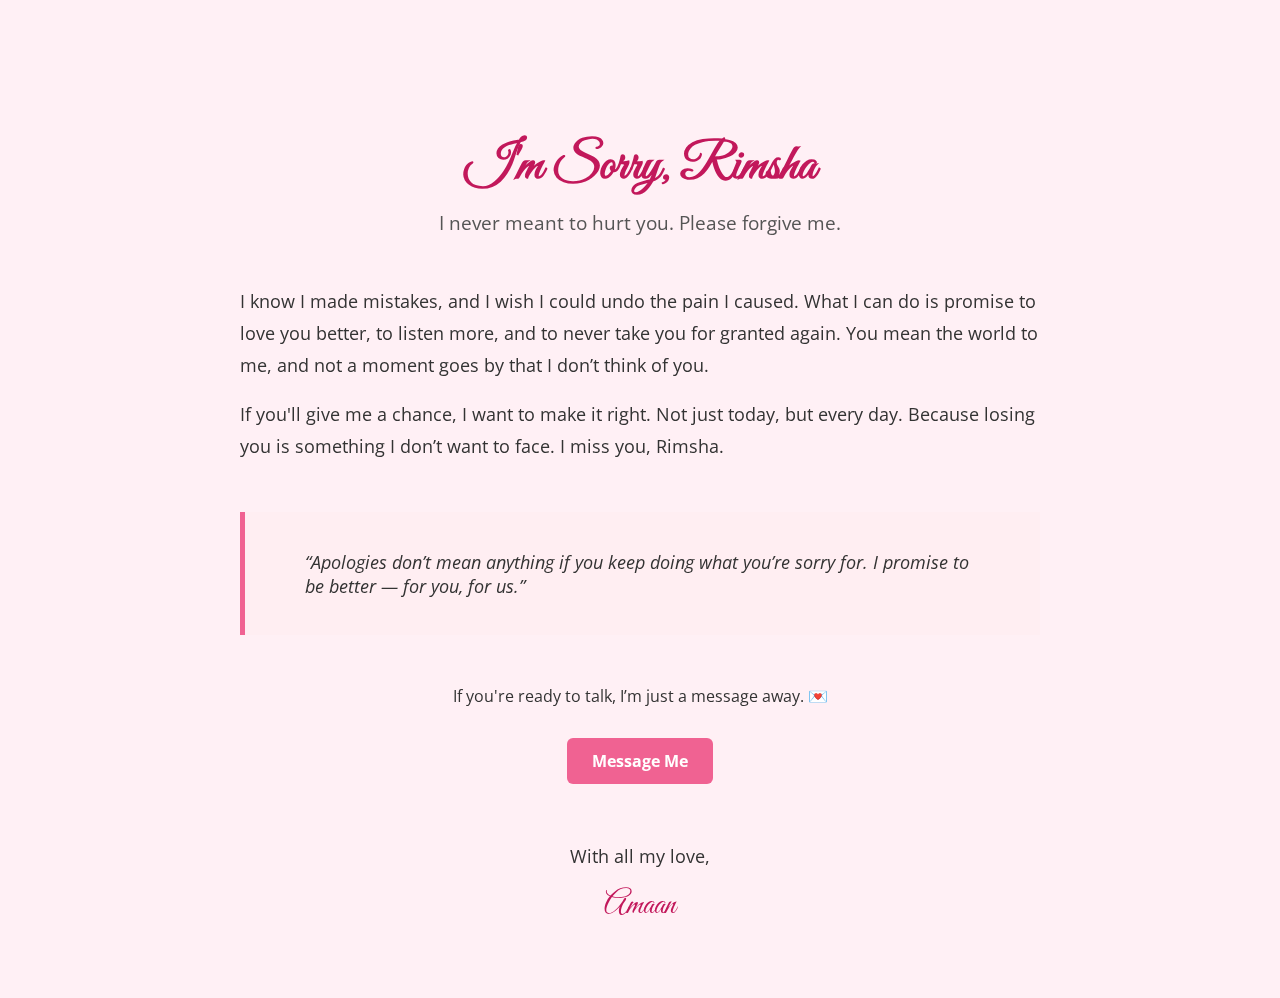
<file: index.html>
<!DOCTYPE html>
<html lang="en">
<head>
  <meta charset="UTF-8" />
  <meta name="viewport" content="width=device-width, initial-scale=1.0"/>
  <title>I'm Sorry, Rimsha</title>
  <link rel="stylesheet" href="style.css" />
  <link href="https://fonts.googleapis.com/css2?family=Great+Vibes&family=Open+Sans&display=swap" rel="stylesheet">
</head>
<body>

  <div class="background-heart"></div>

  <main class="container">
    <header>
      <h1>I'm Sorry, Rimsha</h1>
      <p class="subtitle">I never meant to hurt you. Please forgive me.</p>
    </header>

    <section class="message">
      <p>
        I know I made mistakes, and I wish I could undo the pain I caused. What I can do is promise 
        to love you better, to listen more, and to never take you for granted again. You mean the world to me, 
        and not a moment goes by that I don’t think of you.
      </p>
      <p>
        If you'll give me a chance, I want to make it right. Not just today, but every day. Because losing you is something 
        I don’t want to face. I miss you, Rimsha.
      </p>
    </section>

    <section class="quote">
      <blockquote>
        “Apologies don’t mean anything if you keep doing what you’re sorry for. I promise to be better — for you, for us.”
      </blockquote>
    </section>

    <section class="cta">
      <p>If you're ready to talk, I’m just a message away. 💌</p>
      <a class="button" href="mailto:you@example.com">Message Me</a>
    </section>

    <footer>
      <p>With all my love,</p>
      <p class="signature">Amaan</p>
    </footer>
  </main>

</body>
</html>
</file>
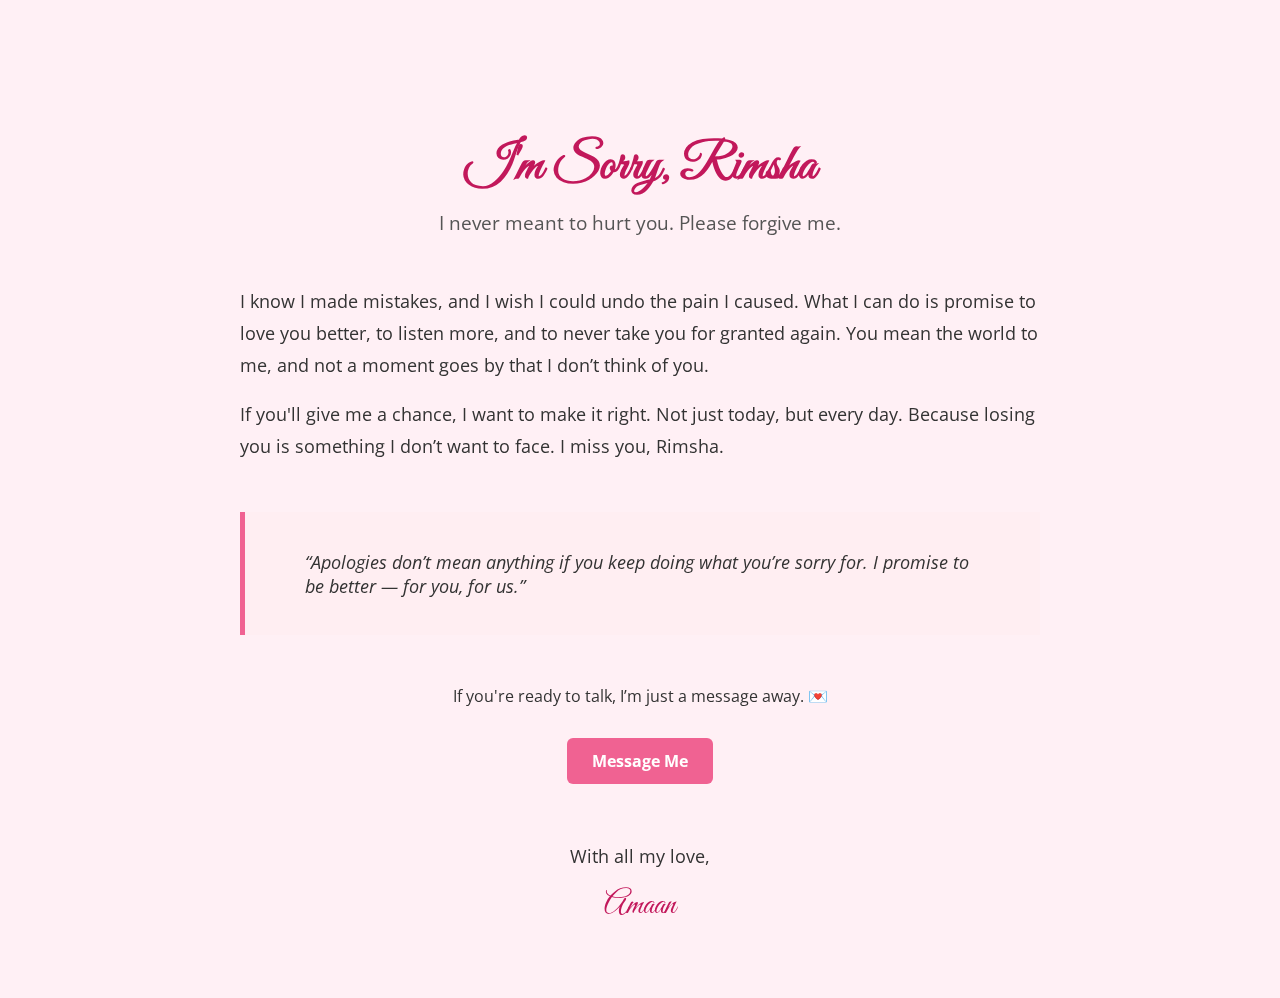
<file: Index.html>
<!DOCTYPE html>
<html lang="en">
<head>
  <meta charset="UTF-8" />
  <meta name="viewport" content="width=device-width, initial-scale=1.0"/>
  <title>I'm Sorry, Rimsha</title>
  <link rel="stylesheet" href="style.css" />
  <link href="https://fonts.googleapis.com/css2?family=Great+Vibes&family=Open+Sans&display=swap" rel="stylesheet">
</head>
<body>

  <div class="background-heart"></div>

  <main class="container">
    <header>
      <h1>I'm Sorry, Rimsha</h1>
      <p class="subtitle">I never meant to hurt you. Please forgive me.</p>
    </header>

    <section class="message">
      <p>
        I know I made mistakes, and I wish I could undo the pain I caused. What I can do is promise 
        to love you better, to listen more, and to never take you for granted again. You mean the world to me, 
        and not a moment goes by that I don’t think of you.
      </p>
      <p>
        If you'll give me a chance, I want to make it right. Not just today, but every day. Because losing you is something 
        I don’t want to face. I miss you, Rimsha.
      </p>
    </section>

    <section class="quote">
      <blockquote>
        “Apologies don’t mean anything if you keep doing what you’re sorry for. I promise to be better — for you, for us.”
      </blockquote>
    </section>

    <section class="cta">
      <p>If you're ready to talk, I’m just a message away. 💌</p>
      <a class="button" href="mailto:amaansolanki001@gmail.com">Message Me</a>
    </section>

    <footer>
      <p>With all my love,</p>
      <p class="signature">Amaan</p>
    </footer>
  </main>

</body>
</html>
</file>
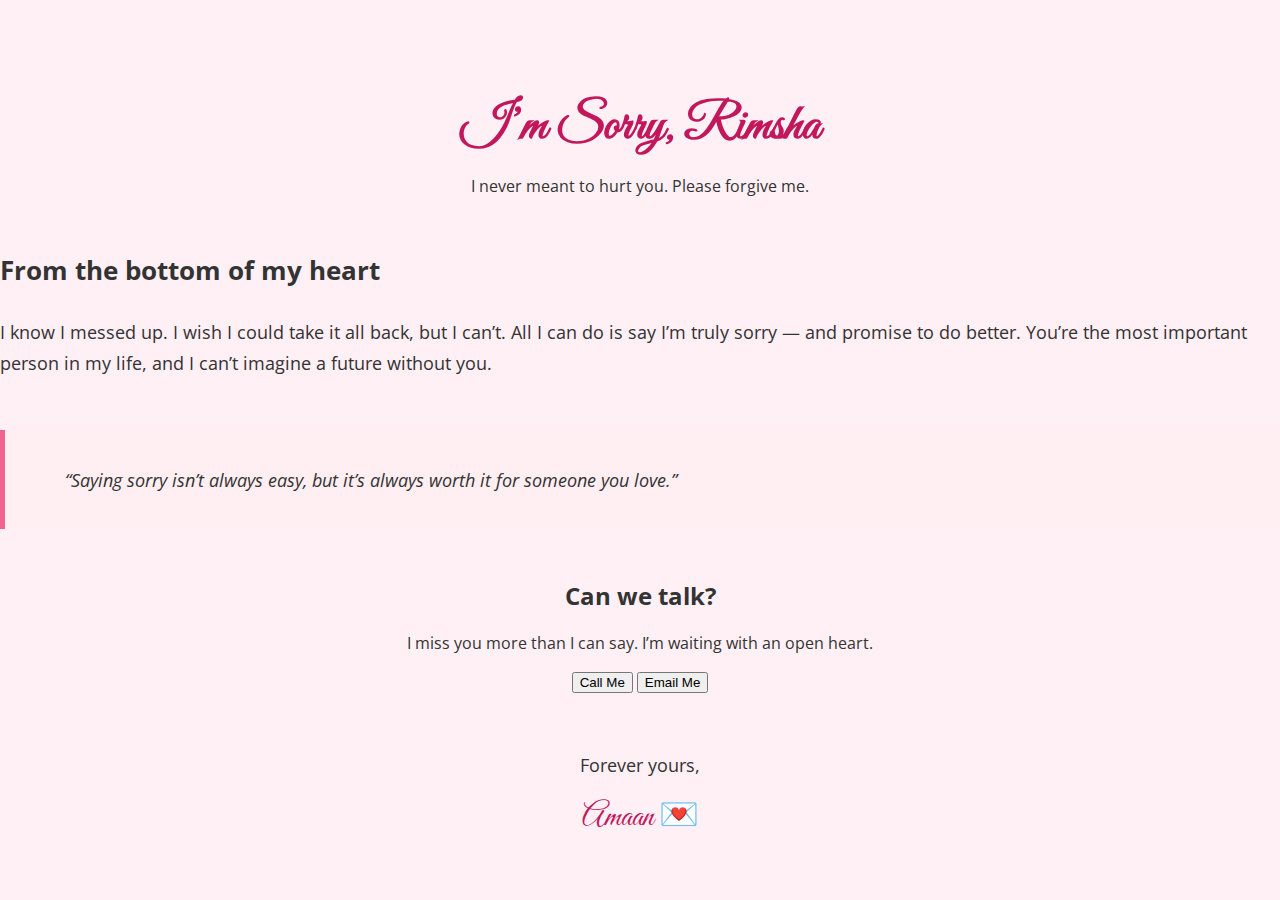
<file: index.html.html>
<!DOCTYPE html>
<html lang="en">
<head>
  <meta charset="UTF-8" />
  <meta name="viewport" content="width=device-width, initial-scale=1.0"/>
  <title>I’m Sorry, Rimsha</title>
  <link rel="stylesheet" href="style.css" />
  <link href="https://fonts.googleapis.com/css2?family=Great+Vibes&family=Open+Sans&display=swap" rel="stylesheet">
</head>
<body>

  <div class="background-animation"></div>

  <header>
    <h1>I’m Sorry, Rimsha</h1>
    <p>I never meant to hurt you. Please forgive me.</p>
  </header>

  <section class="message">
    <h2>From the bottom of my heart</h2>
    <p>
      I know I messed up. I wish I could take it all back, but I can’t.  
      All I can do is say I’m truly sorry — and promise to do better.  
      You’re the most important person in my life, and I can’t imagine a future without you.
    </p>
  </section>

  <section class="quote">
    <blockquote>
      “Saying sorry isn’t always easy, but it’s always worth it for someone you love.”
    </blockquote>
  </section>

  <section class="cta">
    <h2>Can we talk?</h2>
    <p>I miss you more than I can say. I’m waiting with an open heart.</p>
    <button onclick="location.href='tel:+1234567890'">Call Me</button>
    <button onclick="location.href='mailto:you@example.com'">Email Me</button>
  </section>

  <footer>
    <p>Forever yours,</p>
    <p class="signature">Amaan 💌</p>
  </footer>

</body>
</html>
</file>
<file: style.css>
body {
  margin: 0;
  padding: 0;
  font-family: 'Open Sans', sans-serif;
  background-color: #fff0f5;
  color: #333;
  position: relative;
  overflow-x: hidden;
}

.background-heart {
  background: url('https://i.ibb.co/wR04y08/hearts.gif') repeat;
  opacity: 0.05;
  position: fixed;
  top: 0;
  left: 0;
  height: 100vh;
  width: 100vw;
  z-index: -1;
}

.container {
  max-width: 800px;
  margin: auto;
  padding: 40px 20px;
}

header {
  text-align: center;
  padding-top: 60px;
}

h1 {
  font-family: 'Great Vibes', cursive;
  font-size: 3.2rem;
  margin-bottom: 0;
  color: #c2185b;
}

.subtitle {
  font-size: 1.2rem;
  color: #555;
  margin-top: 10px;
}

.message {
  margin-top: 50px;
  font-size: 1.1rem;
  line-height: 1.8;
}

.quote {
  margin: 50px auto;
  background: #ffeef2;
  padding: 20px;
  border-left: 5px solid #f06292;
  font-style: italic;
  font-size: 1.1rem;
}

.cta {
  text-align: center;
  margin: 40px 0;
}

.button {
  display: inline-block;
  margin-top: 15px;
  padding: 12px 25px;
  background-color: #f06292;
  color: white;
  text-decoration: none;
  border-radius: 6px;
  font-weight: bold;
  transition: background-color 0.3s ease;
}

.button:hover {
  background-color: #d81b60;
}

footer {
  text-align: center;
  margin-top: 60px;
  font-size: 1.1rem;
}

.signature {
  font-family: 'Great Vibes', cursive;
  font-size: 2rem;
  color: #c2185b;
  margin-top: 10px;
}
</file>
